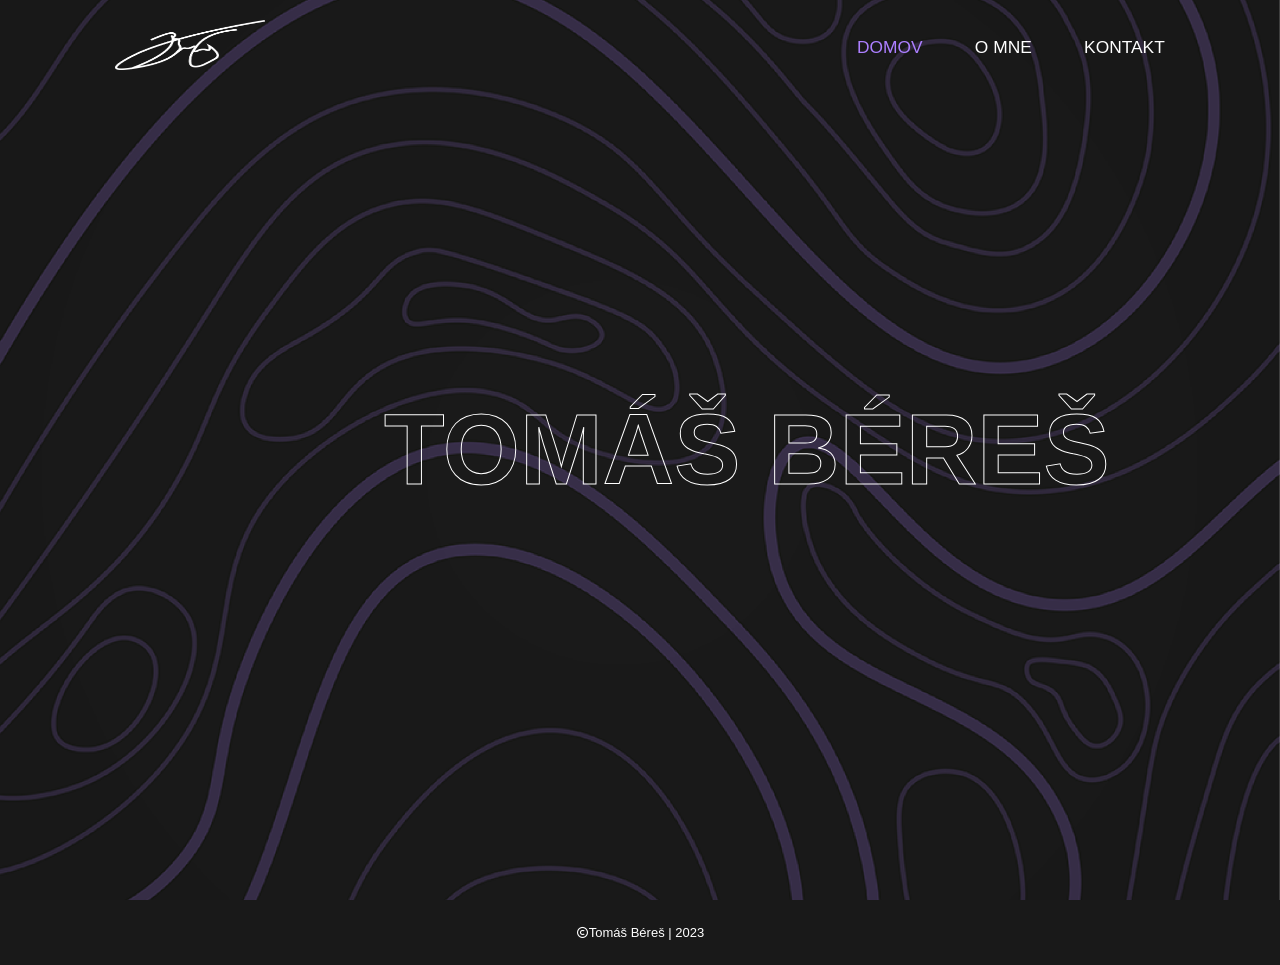
<file: index.html>
<!DOCTYPE html>
<html lang="en" dir="ltr">
  <head>
    <meta charset="utf-8">
    <meta name="viewport" content="width=device-width, initial-scale=1.0">
    <meta name="description" content="Web portfolio">
    <meta name="keywords" content="Tomas, Beres, Tomas Beres, Beres Tomas, Tomáš, Béreš, Portfolio, Work">
    <meta name="author" content="Tomáš Béreš">
    <title>Tomáš Béreš - Graphic Designer</title>
    <link rel="stylesheet" href="style.css">
    <link href='https://fonts.googleapis.com/css?family=Albert Sans' rel='stylesheet'>
    <link href='https://unpkg.com/boxicons@2.1.4/css/boxicons.min.css' rel='stylesheet'>
    <box-icon name='menu-alt-right'></box-icon>
  </head>
  <body>


<header id="navbar">

  <a href="#" class="logo"><img src="PodpisLOGO2.png" alt="" width="150px" height="50px"></a>

   <i class='bx bx-menu-alt-right' id="menu-icon"></i>

  <nav class="navbar">
        <a href="#home" class="active">DOMOV</a>
            <a href="about.html">O MNE</a>
             <a href="contact.html">KONTAKT</a>
  </nav>
</header>

<section class="home" id="home">
<div class="text-box">
  <h1>TOMÁŠ BÉREŠ</h1>
</div>
</section>








<!--
<section class="contact" id="contact">
<h2 class="heading">Contact</h2>

<form name="submit-to-google-sheet">
<div class="input-box">
  <input type="text" name="Name" placeholder="Full Name" required>
  <input type="email" name="Email" placeholder="Email Address" required>
</div>
<textarea name="Message" id="" cols="30" rows="10" placeholder="Your Message" required></textarea>
<input type="submit" value="Send Message" class="btn">
</form>

</section>
-->



<footer>
 <div class="content">
  <i class='bx bx-copyright' ></i>   Tomáš Béreš | 2023 
 </div>
</footer>

<script src="script.js"></script>
<script>
  const scriptURL = 'https://script.google.com/macros/s/AKfycbxM_O0f3rmxpl62EwFKicZqMOXjZgx1MhqDzt0GITu9859wAwclSkq0iw2NyHaRBNTz0A/exec'
  const form = document.forms['submit-to-google-sheet']

  form.addEventListener('submit', e => {
    e.preventDefault()
    fetch(scriptURL, { method: 'POST', body: new FormData(form)})
      .then(response => console.log('Success!', response))
      .catch(error => console.error('Error!', error.message))
  })
</script>

<script>
  var prevScrollpos = window.pageYOffset;
  window.onscroll = function() {
  var currentScrollPos = window.pageYOffset;
    if (prevScrollpos > currentScrollPos) {
      document.getElementById("navbar").style.top = "0";
    } else {
      document.getElementById("navbar").style.top = "-100px";
    }
    prevScrollpos = currentScrollPos;
  }
  </script>
  </body>
</html>
</a>
</file>
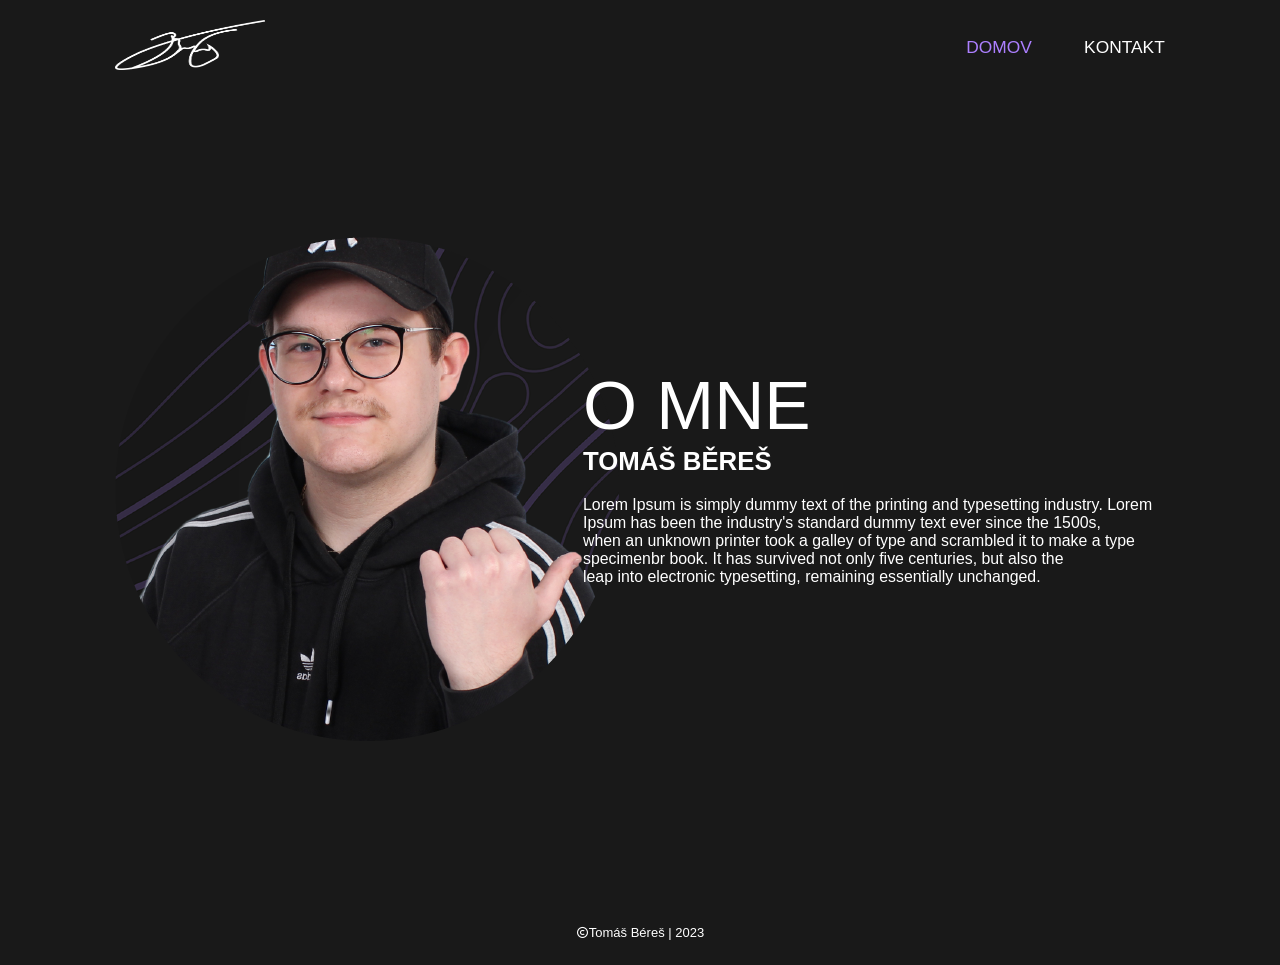
<file: about.html>
<!DOCTYPE html>
<html lang="en" dir="ltr">
  <head>
    <meta charset="utf-8">
    <meta name="viewport" content="width=device-width, initial-scale=1.0">
    <meta name="description" content="Web portfolio">
    <meta name="keywords" content="Tomas, Beres, Tomas Beres, Beres Tomas, Tomáš, Béreš, Portfolio, Work">
    <meta name="author" content="Tomáš Béreš">
    <title>Tomáš Béreš - Graphic Designer</title>
    <link rel="stylesheet" href="style-about.css">
    <link href='https://fonts.googleapis.com/css?family=Albert Sans' rel='stylesheet'>
    <link href='https://unpkg.com/boxicons@2.1.4/css/boxicons.min.css' rel='stylesheet'>
    <box-icon name='menu-alt-right'></box-icon>
  </head>
  <style>
   
  </style>
  <body>


<header id="navbar">

  <a href="portfolio.html" class="logo"><img src="PodpisLOGO2.png" alt="" width="150px" height="50px"></a>

   <i class='bx bx-menu-alt-right' id="menu-icon"></i>

  <nav class="navbar">
        <a href="index.html" class="active">DOMOV</a>
             <a href="#contact">KONTAKT</a>
  </nav>
</header>










<section class="about" id="about">

  <div class="about-img">
    <img src="images/about2.png" alt="Me">
  </div>
  <div class="about-content">
    <h2 class="heading">O MNE</h2>
      <h3>TOMÁŠ BĚREŠ</h3>
      <p>Lorem Ipsum is simply dummy text of the printing and typesetting industry.
        Lorem Ipsum has been the industry's standard dummy text ever since the 1500s,<br>
        when an unknown printer took a galley of type and scrambled it to make a type specimenbr
        book. It has survived not only five centuries, but also the <br>
        leap into electronic typesetting, remaining essentially unchanged. </p>
  </div>

</section>




<footer>
 <div class="content">
  <i class='bx bx-copyright' ></i>   Tomáš Béreš | 2023 
 </div>
</footer>

<script src="script.js"></script>
<script>
  const scriptURL = 'https://script.google.com/macros/s/AKfycbxM_O0f3rmxpl62EwFKicZqMOXjZgx1MhqDzt0GITu9859wAwclSkq0iw2NyHaRBNTz0A/exec'
  const form = document.forms['submit-to-google-sheet']

  form.addEventListener('submit', e => {
    e.preventDefault()
    fetch(scriptURL, { method: 'POST', body: new FormData(form)})
      .then(response => console.log('Success!', response))
      .catch(error => console.error('Error!', error.message))
  })
</script>

<script>
  var prevScrollpos = window.pageYOffset;
  window.onscroll = function() {
  var currentScrollPos = window.pageYOffset;
    if (prevScrollpos > currentScrollPos) {
      document.getElementById("navbar").style.top = "0";
    } else {
      document.getElementById("navbar").style.top = "-100px";
    }
    prevScrollpos = currentScrollPos;
  }
  </script>
  </body>
</html>
</a>
</file>
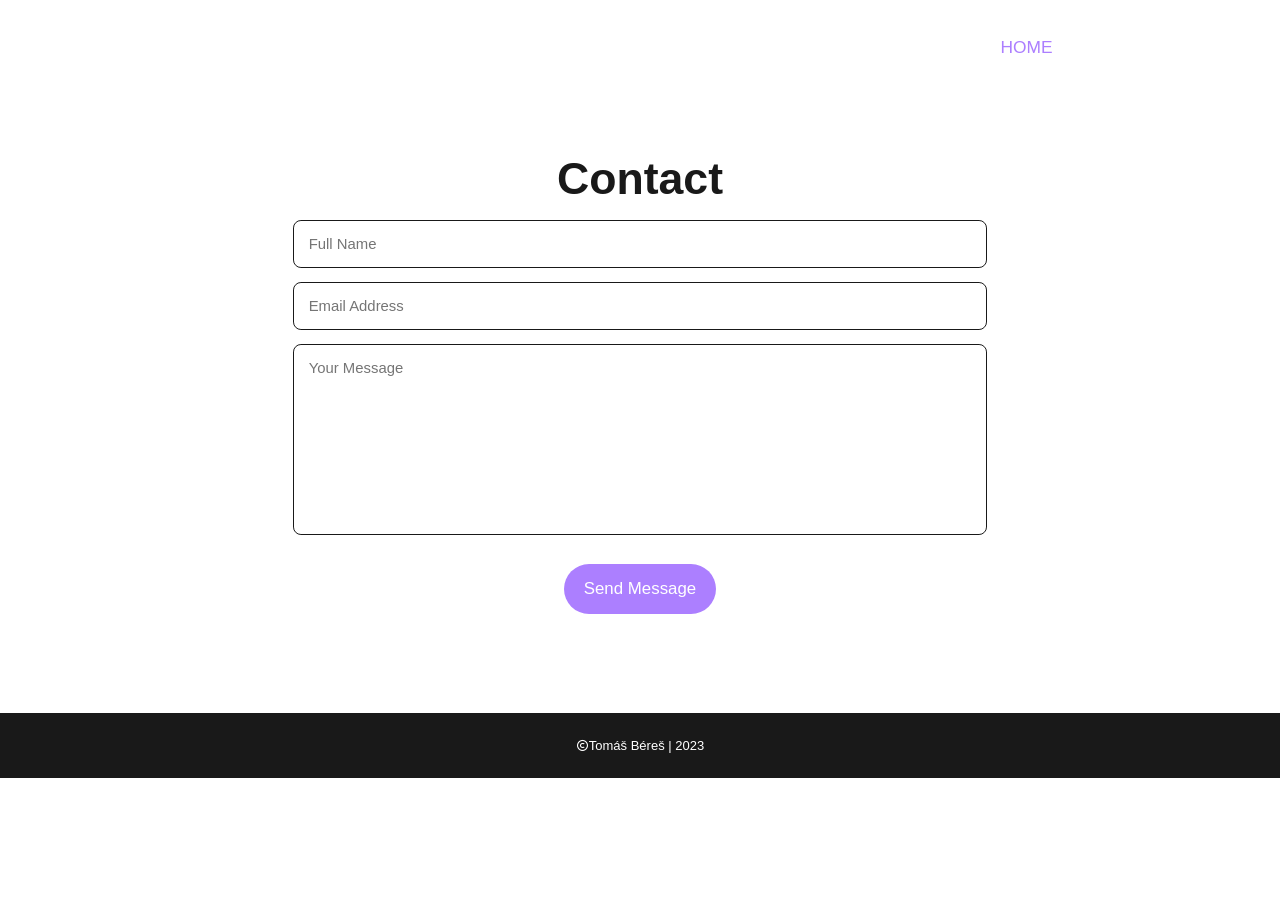
<file: contact.html>
<!DOCTYPE html>
<html lang="en" dir="ltr">
  <head>
    <meta charset="utf-8">
    <meta name="viewport" content="width=device-width, initial-scale=1.0">
    <meta name="description" content="Web portfolio">
    <meta name="keywords" content="Tomas, Beres, Tomas Beres, Beres Tomas, Tomáš, Béreš, Portfolio, Work">
    <meta name="author" content="Tomáš Béreš">
    <title>Tomáš Béreš - Graphic Designer</title>
    <link rel="stylesheet" href="style.css">
    <link href='https://fonts.googleapis.com/css?family=Albert Sans' rel='stylesheet'>
    <link href='https://unpkg.com/boxicons@2.1.4/css/boxicons.min.css' rel='stylesheet'>
    <box-icon name='menu-alt-right'></box-icon>
  </head>
  <body>


<header id="navbar">

  <a href="#" class="logo"><img src="PodpisLOGO2.png" alt="" width="150px" height="50px"></a>

   <i class='bx bx-menu-alt-right' id="menu-icon"></i>

  <nav class="navbar">
        <a href="portfolio.html" class="active">HOME</a>
            <a href="about.html">ABOUT</a>
          
  </nav>
</header>










<section class="contact" id="contact">
<h2 class="heading">Contact</h2>

<form name="submit-to-google-sheet">
<div class="input-box">
  <input type="text" name="Name" placeholder="Full Name" required>
  <input type="email" name="Email" placeholder="Email Address" required>
</div>
<textarea name="Message" id="" cols="30" rows="10" placeholder="Your Message" required></textarea>
<input type="submit" value="Send Message" class="btn">
</form>

</section>




<footer>
 <div class="content">
  <i class='bx bx-copyright' ></i>   Tomáš Béreš | 2023 
 </div>
</footer>

<script src="script.js"></script>
<script>
  const scriptURL = 'https://script.google.com/macros/s/AKfycbxM_O0f3rmxpl62EwFKicZqMOXjZgx1MhqDzt0GITu9859wAwclSkq0iw2NyHaRBNTz0A/exec'
  const form = document.forms['submit-to-google-sheet']

  form.addEventListener('submit', e => {
    e.preventDefault()
    fetch(scriptURL, { method: 'POST', body: new FormData(form)})
      .then(response => console.log('Success!', response))
      .catch(error => console.error('Error!', error.message))
  })
</script>

<script>
  var prevScrollpos = window.pageYOffset;
  window.onscroll = function() {
  var currentScrollPos = window.pageYOffset;
    if (prevScrollpos > currentScrollPos) {
      document.getElementById("navbar").style.top = "0";
    } else {
      document.getElementById("navbar").style.top = "-100px";
    }
    prevScrollpos = currentScrollPos;
  }
  </script>
  </body>
</html>
</a>
</file>
<file: style.css>
*{
  margin: 0;
  padding: 0;
  border: none;
  outline: none;
  scroll-behavior:smooth;

  font-family: poppins, sans-serif;
  box-sizing: border-box;
  text-decoration: none;
}

::-webkit-scrollbar {
  width: 7.5px;
}

::-webkit-scrollbar-track {
  box-shadow: inset 0 0 5px grey;
  border-radius: 10px;
}

::-webkit-scrollbar-thumb {
  background:#cdb2ff;
  border-radius: 10px;
  opacity: 50%;
}

::-webkit-scrollbar-thumb:hover {
  background: #955bff;
}

body{
background: var(--bg-color);
color: #191919;

}
:root{
  --bg-color: #fff;
  --second-bg-color: #fff;
  --text-color: black;
  --main-color: #ac7fff;
}
html{
  font-size: 62%;
  overflow-x: hidden;
}


header{
  position: fixed;
  top:0;
  left: 0;
  width: 100%;
  padding: 2rem 9%;
  display:flex;
  justify-content: space-between;
  align-items: center;
  z-index: 100;
  transition: top 0.3s;
}

.header.stycky {
  border-bottom: .1rem solid black;
}

.logo{
  font-size: 2.5rem;
  color: white;
  font-weight: 600;
}

.navbar a{
  font-size: 1.75rem;
  color: white;
  margin-left: 5rem;
  transition: 0.5s;
}
.navbar a:hover,
.navbar a.active{
 color: #ac7fff;
}

#menu-icon{
font-size: 3rem;
color:#ac7fff;
display:none;
transition: 0.5s;
}
#menu-icon:hover{
color: #ac7fff;
}


.home{
  display:flex;
  align-items:center;
  text-align: center;
  min-height: 100vh;
  background: var(--bg-color);
color: white;
background-image: url(images/bg3.png);
background-size: cover;
background-position: center;
padding-left: 30%;
}

.home h1{
  font-size: 10rem;
  font-weight: 800;
  color: transparent;
  -webkit-text-stroke: 1px white;
}

.youtube{
   display:flex;
  align-items:center;
  text-align: center;
  min-height: 80vh;

}
.youtube-content
{
 width: 100%;
 height: 80vh;
 position: relative;
 display: flex;
 align-items: center;
 justify-content: center;
 overflow: hidden;

}
.video-overlay:hover{
  opacity: 1;
}
.youtube-content video{
  display: block;
  height: 80vh;
  position: relative;

}



.galery{
  display:flex;
 align-items:center;
 text-align: center;
 min-height: 80vh;

}
.galery-content
{
 width: 100%;
 height: 80vh;

}
  .social-media a{
    display: inline-flex;
    justify-content: center;
    align-items: center;
    width: 4rem;
    height: 4rem;
    background: transparent;
    border: 0.21rem solid #ac7fff;
    border-radius: 50%;
    font-size: 2rem;
    color:#ac7fff;
    margin: 3rem 1.5rem 3rem 0;
    margin: 1rem 1rem 1rem 2.2rem;
    transition: 0.3s;
    }
    .social-media a:hover{
      box-shadow: 1px 2.5px 15px #ac7fff;
      background: #ac7fff;
      color: #181818;
      }
.scroll{
display: flex;
align-items: center;
justify-content: center;
margin-top: -100px;
}
      .scroll a{
        display: inline-flex;
        justify-content: center;
        align-items: center;
        width: 4rem;
        height: 4rem;
        background: transparent;
        border-radius: 50%;
        font-size: 3.5rem;
        color:#ac7fff;

        transition: 0.3s;
        }
        .scroll a:hover{
          box-shadow: 0px 0px 10px #ac7fff;
          background: #ac7fff;
          color: #181818;
          }
.home-img{
  width: 3vw;
  margin: 20rem;
  margin-top:10rem;

}

.about-box{
  width: 100%;
  height: 77rem;
  background: #191919;
  border-radius: 30px;
  box-shadow: 0px 5px 25px #ac7fff;
}

.about{
  min-height: 100vh;
  padding: 10rem 9% 2rem;
  display: flex;
  justify-content: center;
  align-items: center;
  gap: 2rem;
  color: #181818;
}
.about-img{
  width: 35vw;

}
.heading{
  text-align: center;
  font-size: 4.5rem;
transition: 0.3s

}

.about-content h2{
  text-align: left;
  line-height: 1.2;
  font-size: 7rem;
  font-weight: 100;
}
.about-content h2 span{
  color: #ac7fff;
}

.about-content h3{
  font-size: 2.6rem;
}
.about-content p{
  font-size: 2.6rem;
  font-size: 1.6rem;
  margin: 2rem 0 3rem;
}


.btn{
background-color: #ac7fff;
color: #fff;
padding:  1.5rem 2rem 1.5rem 2rem;
border-radius: 50px;
font-size: 1.7rem;
transition: 0.2s;
}

.coming-soon{
  display: flex;
  justify-content: center;
  align-items: center;
  font-size: 5rem;
 margin-top: 50px;
}

.contact{
margin-bottom: 10rem;
padding-top: 12%;
}
.contact form{
  max-width: 70rem;
  margin: 1rem auto;
  text-align: center;
  margin-bottom: 3rem;
}

.contact form .input-box{
  display: flex;
  justify-content: center;
  flex-wrap: wrap;

}

.contact form .input-box input,
.contact form textarea{
  width: 100%;
  padding: 1.5rem;
  font-size: 1.5rem;
  color:#191919;

  border: 1px solid #191919;
  border-radius: .8rem;
  margin: 0.7rem 0;
}
.contact form .input.box input{
  width: 49%;
}
.contact form textarea{
  resize: none;
}
.contact form .btn{
  margin-top: 2rem;
}
.btn:hover{
  box-shadow: 0px 0px 10px #ac7fff;
  }

footer{
color: #fff;
}

.videos content{
  display: flex;
  align-items: center;
  justify-content: center;
  width: 80%;
  border-radius: 20px;
  box-shadow: 1px 1px 20px var(--main-color);
}
footer .content{
  display: flex;
  align-items: center;
  justify-content: center;
  background: #191919;
  font-size: small;
  padding: 2.5rem;
}



/* breakepoint */

@media (max-width: 1200px) {
  html {
    font-size: 55%;
  }
}

@media (max-width: 991px){
  .header{
    padding: 2rem 3%;
  }

  .footer{
    padding: 2rem 3%;
  }
}

@media (max-width: 768px){
  #menu-icon{
    display: block;
  }
  .navbar{
    position: absolute;
    top: 100%;
    left: 0;
    width: 100%;
    padding: 1rem 3%;
    background-color:#191919;
    border-top: .1rem solid black;
    border-bottom: .1rem solid black;
    display: none;
  }

.navbar.active{
  display: block;
}

  .navbar a{
    display: block;
    font-size: 2rem;
    margin: 3rem 0;
  }
.home .text-box h1{
  font-size: 6rem;
  align-items: center;
  text-align: center;
  padding-right: 15rem;
}
}
</file>
<file: style-about.css>
*{
    margin: 0;
    padding: 0;
    border: none;
    outline: none;
    scroll-behavior:smooth;
  
    font-family: poppins, sans-serif;
    box-sizing: border-box;
    text-decoration: none;
  }
  
  ::-webkit-scrollbar {
    width: 7.5px;
  }
  
  ::-webkit-scrollbar-track {
    box-shadow: inset 0 0 5px grey;
    border-radius: 10px;
  }
  
  ::-webkit-scrollbar-thumb {
    background:#cdb2ff;
    border-radius: 10px;
    opacity: 50%;
  }
  
  ::-webkit-scrollbar-thumb:hover {
    background: #955bff;
  }
  
  body{
  background: var(--bg-color);
  background: #191919;
  
  }
  :root{
    --bg-color: #fff;
    --second-bg-color: #fff;
    --text-color: black;
    --main-color: #ac7fff;
  }
  html{
    font-size: 62%;
    overflow-x: hidden;
  }
  
  
  header{
    position: fixed;
    top:0;
    left: 0;
    width: 100%;
    padding: 2rem 9%;
    display:flex;
    justify-content: space-between;
    align-items: center;
    z-index: 100;
    transition: top 0.3s;
  }
  
  .header.stycky {
    border-bottom: .1rem solid black;
  }
  
  .logo{
    font-size: 2.5rem;
    color: white;
    font-weight: 600;
  }
  
  .navbar a{
    font-size: 1.75rem;
    color: white;
    margin-left: 5rem;
    transition: 0.5s;
  }
  .navbar a:hover,
  .navbar a.active{
   color: #ac7fff;
  }
  
  #menu-icon{
  font-size: 3rem;
  color:#ac7fff;
  display:none;
  transition: 0.5s;
  }
  #menu-icon:hover{
  color: #ac7fff;
  }
  
  
  .home{
    display:flex;
    align-items:center;
    text-align: center;
    min-height: 100vh;
    background: var(--bg-color);
  color: white;
  background-image: url(images/bg3.png);
  background-size: cover;
  background-position: center;
  padding-left: 30%;
  }
  
  .home h1{
    font-size: 10rem;
    font-weight: 800;
    color: transparent;
    -webkit-text-stroke: 1px white;
  }
  
  
  
    .social-media a{
      display: inline-flex;
      justify-content: center;
      align-items: center;
      width: 4rem;
      height: 4rem;
      background: transparent;
      border: 0.21rem solid #ac7fff;
      border-radius: 50%;
      font-size: 2rem;
      color:#ac7fff;
      margin: 3rem 1.5rem 3rem 0;
      margin: 1rem 1rem 1rem 2.2rem;
      transition: 0.3s;
      }
      .social-media a:hover{
        box-shadow: 1px 2.5px 15px #ac7fff;
        background: #ac7fff;
        color: #181818;
        }
  .scroll{
  display: flex;
  align-items: center;
  justify-content: center;
  margin-top: -100px;
  }
        .scroll a{
          display: inline-flex;
          justify-content: center;
          align-items: center;
          width: 4rem;
          height: 4rem;
          background: transparent;
          border-radius: 50%;
          font-size: 3.5rem;
          color:#ac7fff;
  
          transition: 0.3s;
          }
          .scroll a:hover{
            box-shadow: 0px 0px 10px #ac7fff;
            background: #ac7fff;
            color: #181818;
            }
  .home-img{
    width: 3vw;
    margin: 20rem;
    margin-top:10rem;
  
  }
  
  .about-box{
    width: 100%;
    height: 77rem;
    background: #191919;
    border-radius: 30px;
    box-shadow: 0px 5px 25px #ac7fff;
  }
  
  .about{
    min-height: 100vh;
    padding: 10rem 9% 2rem;
    display: flex;
    justify-content: center;
    align-items: center;
    gap: 2rem;
    color: #181818;
  }
  .about-img{
    width: 35vw;
  
  }
  .heading{
    text-align: center;
    font-size: 4.5rem;
  transition: 0.3s
  
  }
  
  .about-content h2{
    text-align: left;
    line-height: 1.2;
    font-size: 7rem;
    font-weight: 100;
    color: white;
  }
  .about-content h2 span{
    color: white;
  }
  
  .about-content h3{
    font-size: 2.6rem;
    color: white;
  }
  .about-content p{
    font-size: 2.6rem;
    font-size: 1.6rem;
    margin: 2rem 0 3rem;
    color: white;
  }
  
 
  
  /* breakepoint */
  
  @media (max-width: 1200px) {
    html {
      font-size: 55%;
    }
  }
  
  @media (max-width: 991px){
    .header{
      padding: 2rem 3%;
    }
    section{
      padding: 10rem 3% 2rem;
    }
    .footer{
      padding: 2rem 3%;
    }
  }
  
  @media (max-width: 768px){
    #menu-icon{
      display: block;
    }
    .navbar{
      position: absolute;
      top: 100%;
      left: 0;
      width: 100%;
      padding: 1rem 3%;
      background-color:#191919;
      border-top: .1rem solid black;
      border-bottom: .1rem solid black;
      display: none;
    }
  
  .navbar.active{
    display: block;
  }
  
    .navbar a{
      display: block;
      font-size: 2rem;
      margin: 3rem 0;
    }
    .home{
      flex-direction: column;
      margin-left: 0rem;
      max-height: 50vh;
      
    }
    .home-content h3{
     font-size: 2rem;
  
     margin-top: 20rem;
    }
    .home-content h1{
      font-size: 5rem;
    
    }
    .home-img img{
      opacity: 0;
    }
  }
  footer .content{
  display: flex;
  align-items: center;
  justify-content: center;
  background: #191919;
  font-size: small;
  padding: 2.5rem;
  color: white;
}
</file>
